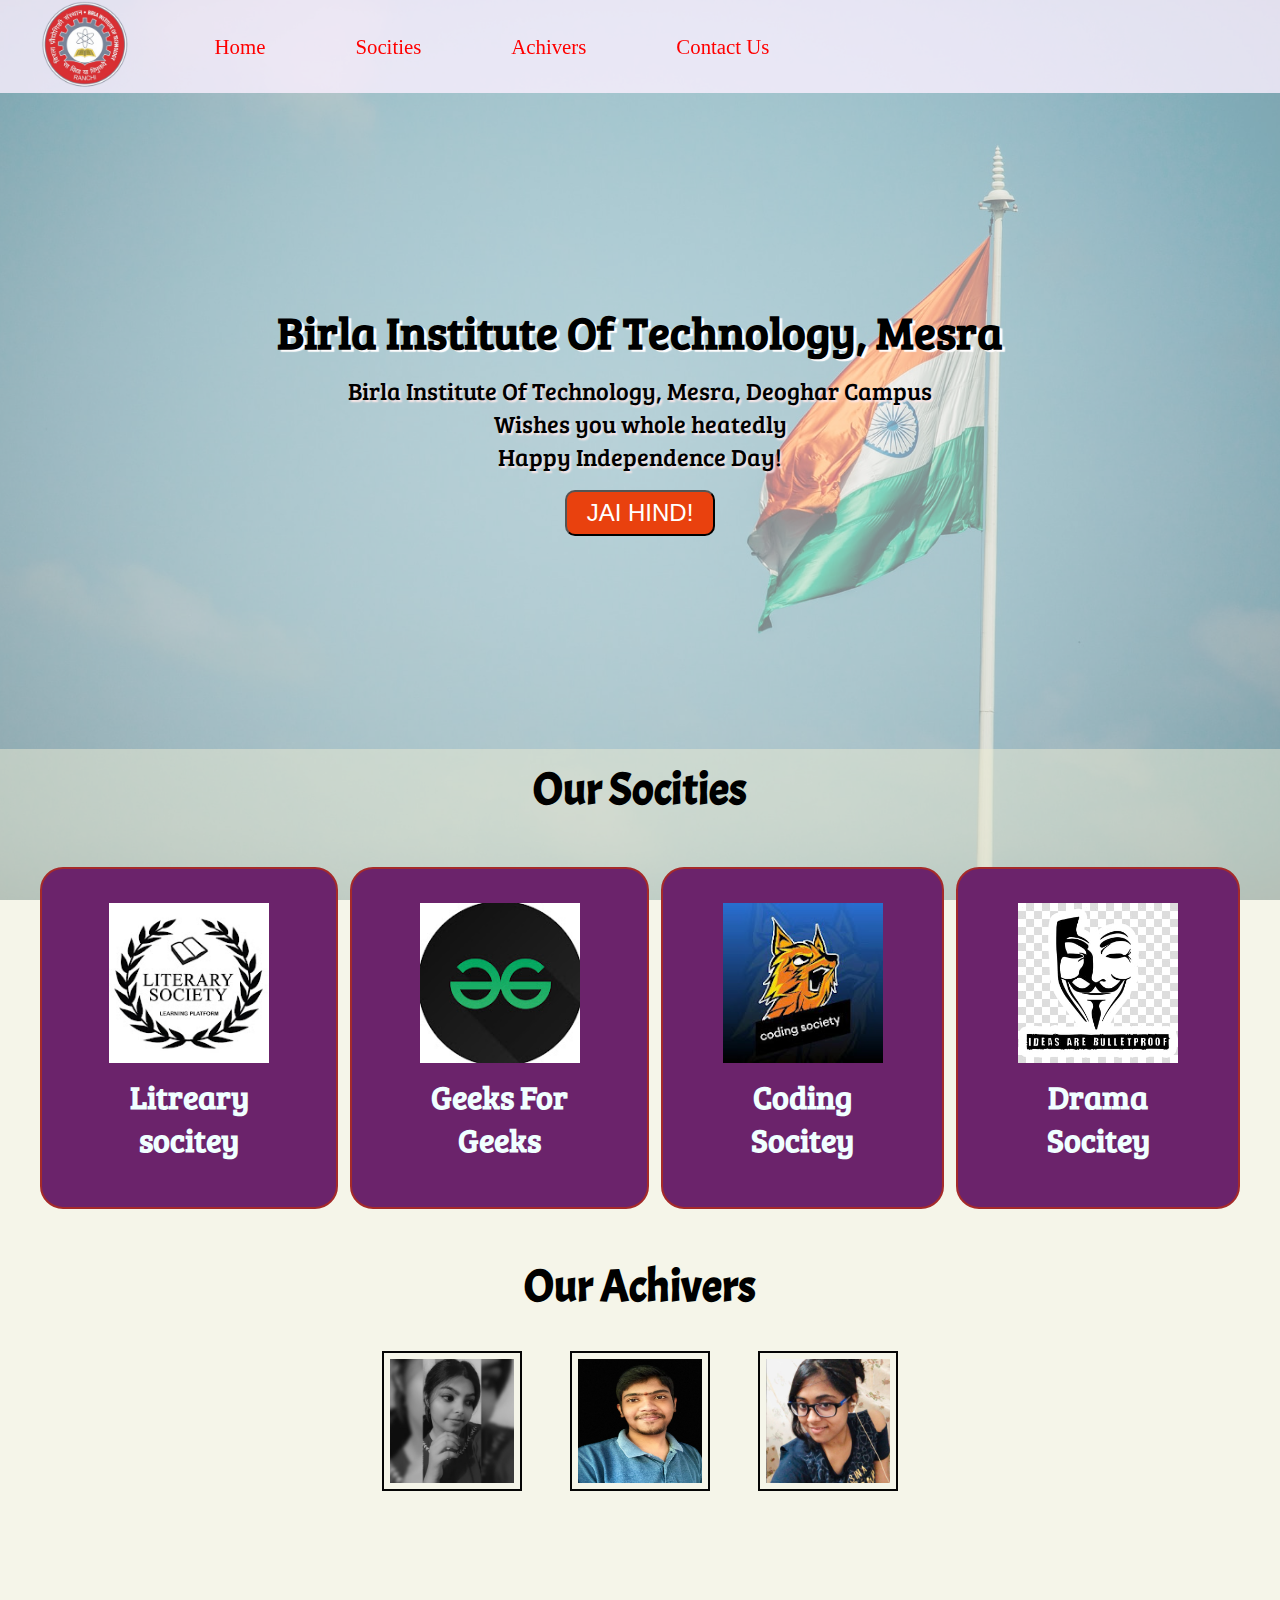
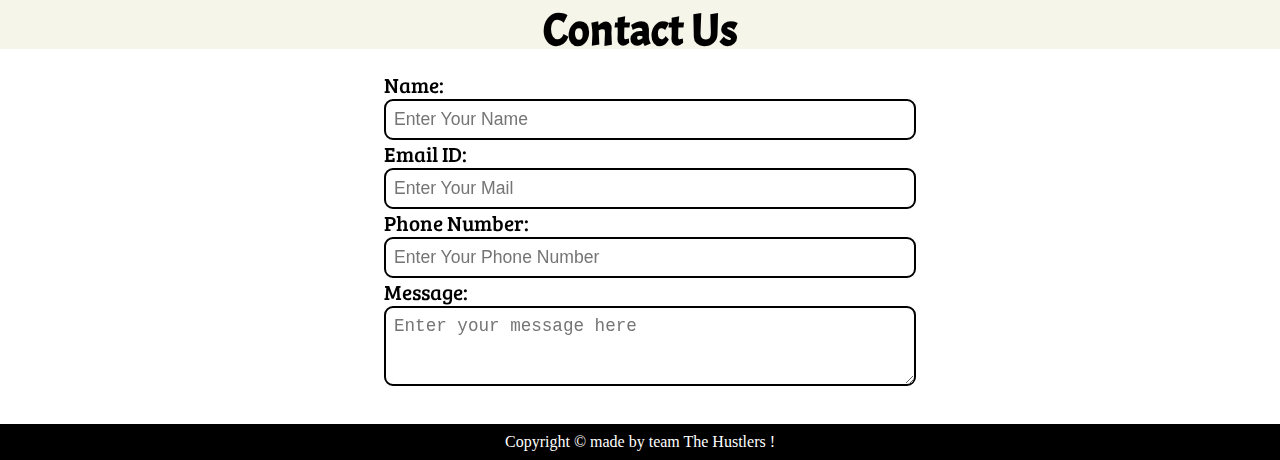
<file: index.html>
<!DOCTYPE html>
<html lang="en">

<head>
    <meta charset="UTF-8">
    <meta http-equiv="X-UA-Compatible" content="IE=edge">
    <meta name="viewport" content="width=device-width, initial-scale=1.0">
    <title>THE HUSTLERS</title>
    <link rel="stylesheet" href="style.css">
    <link rel="preconnect" href="https://fonts.googleapis.com">
    <link rel="preconnect" href="https://fonts.gstatic.com" crossorigin>
    <link href="https://fonts.googleapis.com/css2?family=Acme&display=swap" rel="stylesheet">
    <link rel="preconnect" href="https://fonts.googleapis.com">
    <link rel="preconnect" href="https://fonts.gstatic.com" crossorigin>
    <link href="https://fonts.googleapis.com/css2?family=Bree+Serif&display=swap" rel="stylesheet">
</head>

<body>
    <nav id="navbar">
        <div id="logo">
            <img src="./img/logo.png"
                alt="">
        </div>
        <ul>
            <li class="item"><a href="#home">Home</a></li>
            <li class="item"><a href="#services-container">Socities</a></li>
            <li class="item"><a href="#client-section">Achivers</a></li>
            <li class="item"><a href="#contact">Contact Us</a></li>
        </ul>
    </nav>
    <section id="home">
        <h1 class="h-primary">Birla Institute Of Technology, Mesra</h1>
        <p>Birla Institute Of Technology, Mesra, Deoghar Campus</p>
        <p> Wishes you whole heatedly</p>
        <p>Happy Independence Day!</p>
        <button class="btn">JAI HIND!</button>
    </section>
    <section id="services-container">
        <h1 class="h-primary center">Our Socities</h1>
        <div id="services">
            <div class="box ba">
                <a href="literary.html"><img src="./img/literaryLogo.jpeg" alt="Litreary socitey"></a>
                <h2 class="h-secondary center">Litreary socitey</h2>
            </div>
            <div class="box bb">
                <a href="gfg.html"><img src="./img/gfg.jpg"    alt="Geeks For Geeks"></a>
                <h2 class="h-secondary center">Geeks For Geeks</h2>
               </div>
               <div class="box bb">
                <a href="coding.html"><img src="./img/codinglogo.jpg" alt="Coding Socitey"></a>
                    
                <h2 class="h-secondary center">Coding Socitey</h2>
               </div>
            <div class="box bc">
                <a href="drama.html"><img src="./img/dramaLogo.jpg" alt="Drama Socitey"></a>
                    
                <h2 class="h-secondary center">Drama Socitey</h2>
            </div>
        </div>
    </section>
    <section id="client-section">
        <h1 class="h-primary center">Our Achivers</h1>
        <div class="clients">
            <div class="client-item">
                <img src="./img/neha.jfif"
                    alt="Neha Jha">
            </div>
            <div class="client-item">
                <img src="./img/aman.jpeg" alt="Aman Verma">
                
            </div>
            <div class="client-item">
                <img src="./img/ami.jfif"
                    alt="Amisha">
            </div>
            
        </div>
    </section>
    <section id="contact">
        <h1 class="h-primary center">Contact Us</h1>
        <div id="contact-box">
            <form action="">
                <div class="form-group">
                    <label for="name">Name:</label>
                    <input type="text" id="name" placeholder="Enter Your Name">
                </div>
                <div class="form-group">
                    <label for="mail">Email ID:</label>
                    <input type="mail" id="mail" placeholder="Enter Your Mail">
                </div>
                <div class="form-group">
                    <label for="phone">Phone Number:</label>
                    <input type="phone" id="phone" placeholder="Enter Your Phone Number">
                </div>
                <div class="form-group">
                    <label for="message">Message:</label>
                    <textarea id="message" cols="40" rows="3" placeholder="Enter your message here"></textarea>
                </div>
            </form>
        </div>
    </section>
    <footer>
        <div class="center">
            Copyright &copy; made by team The Hustlers !
        </div>
    </footer>
</body>

</html>
</file>
<file: style.css>
*{
    margin: 0;
    padding: 0;
}
html{
    scroll-behavior: smooth;
}
#navbar{
    display: flex;
    position: relative;
    align-items: center;
    top: 0px;
    left: 0px;
    width:100%;
    position: sticky;
}
#logo{
    margin: 0px 35px;
}
#logo img{
    height: 88px;
    margin: 1px 6px 0px 6px;
}
#navbar ul{
    display: flex;
    
}
#navbar ul li{
    list-style: none;
    font-size: 1.3rem;
    padding: 20px;
}
#navbar ul li a{
    color: rgb(255, 0, 0);
    display: block;
    padding: 3px 25px;
    border-radius: 22px;
    text-decoration: none;
   animation: border 1s ease-in-out 0.3s infinite reverse;  
    /* box-shadow: 3px 3px 1px 1px rgb(144, 202, 236); */
}

#navbar::before{
    content: "";
    background-color: rgb(251, 240, 255);
    position: absolute;
    top: 0px;
    left: 0px;
    height: 100%;
    width: 100%;
    z-index: -1;
    opacity:0.8;
}
#navbar ul li a:hover{
    color: black;
    background-color: white;
    border: 2px solid blue;
}
#home{
    display: flex;
    flex-direction: column;
    padding: 3px 250px;
    height: 650px;
    justify-content: center;
    align-items: center;
}
#home::before{
    content: "";
    position: absolute;
    background: url('./img/Lback.jpg') no-repeat center center/cover ; 
    height: 100%;
    width: 100%;
    top: 0px;
    left: 0px;
    
    z-index: -1;
    opacity:0.5;
}
#home h1{
    color:rgb(0, 0, 0);
    text-shadow: 3px 2px 1px rgb(255, 253, 253);
    text-align: center;
    font-family: 'Bree Serif', serif;
}
#home p{
    color:rgb(0, 0, 0);
    text-shadow: 2px 2px 2px rgb(255, 232, 232);
    text-align: center;
    font-size: 1.5rem;
    font-family: 'Bree Serif', serif;
}
#services{
    margin: 34px;
    display: flex;
    justify-content: center;
}
#services-container::before{
    content: "";
    position: absolute;
    background-color:rgb(235, 235, 211) ; 
    height: 100%;
    width: 100%;
    z-index: -1;
    opacity:0.5;
}
#services .box{
    border: 2px solid brown;
    padding: 34px;
    margin: 3px 6px;
    border-radius: 23px;
    background-color: rgb(107, 35, 107);
}
#services .box img{
    height: 160px;
    display: block;
    margin: auto;
}
#services .box p{
    font-family: 'Bree Serif', serif;
}
#client-section{
    height: 344px;
}
#client-section::before{
    content: "";
    position: absolute;
    background: url('https://images.all-free-download.com/images/graphicthumb/achievement_background_human_gears_cup_lightbulb_icons_6828942.jpg') no-repeat center center/cover;
    width: 100%;
    height: 46%;
    z-index: -1;
    opacity: 0.3;
}
.clients{
    display: flex;
    flex-direction: row;
    justify-content: center;
    align-items: center;
}
.clients-item{
    padding: 36px;
}
.clients img{
    height: 124px;
    width: 124px;
    margin: 24px;
    padding: 6px;
    border: 2px solid rgb(5, 5, 5);
}
#contact{
    position: relative
}
#contact::before{
    content: "";
    position: absolute;
    width: 100%;
    height: 100%;
    z-index: -1;
    opacity: 0.7;
    background: url('https://storage-asset.msi.com/template/images/contact_us/kv-contact-us-xs.jpg') no-repeat center center/cover;

}
#contact-box{
    display: flex;
    justify-content: center;
    align-items: center;
    padding-bottom: 34px;
}
#contact-box input,
#contact-box textarea{
    width: 100%;
    padding: 0.5rem;
    border: 2px solid black;
    border-radius: 9px;
    font-size: 1.1rem;
}
#contact-box form{
    width: 40%;
}
#contact-box label{
    font-size: 1.3rem;
    font-family: 'Bree serif', serif;
}
footer{
    background-color: black;
    color: white;
    padding: 9px 20px;
}
.h-primary{
 font-size: 2.8rem;
 padding: 12px;
 font-family: 'Acme', sans-serif;
}
.h-secondary{
    color:azure;
    font-size: 2rem;
    padding: 12px;
    font-family: 'Bree Serif', serif;
   }
.btn{
    padding: 6px 20px;
    /* border: 2px solid white; */
    color: rgb(255, 255, 255);
    background-color: rgb(233, 65, 14);
    margin: 17px;
    height: 46px;
    font-size: 1.5rem;
    border-radius: 10px;
    cursor:pointer;
    /* box-shadow: 2px 3px 2px 2px rgb(202, 81, 91); */
    animation: glow 1s ease-in-out 0.01s infinite reverse;  
}
.btn:hover{
    color: rgb(255, 255, 255);
    background-color: rgb(19, 75, 19);
    border: 2px solid white;
}
@keyframes border{
    0%{
        box-shadow: -5px 0px 2px 1px rgb(183, 232, 255);  
    }
    25%{
        box-shadow: 0px 5px 2px 1px rgb(144, 202, 236);
    }
    50%{
        box-shadow: 5px 0px 2px 1px rgb(118, 209, 245);
    }
    75%{
        box-shadow: 0px -5px 2px 1px rgb(126, 201, 245);
    }
}
@keyframes glow{
    0%{
        border: 3px solid rgb(50, 119, 146);
    }
    50%{
        border: 4px solid rgb(51, 151, 158);
    }
    100%{
        border: 4px solid rgb(112, 238, 234);
    }
}
.center{
    text-align: center;
*{
    margin: 0;
    padding: 0;
}
html{
    scroll-behavior: smooth;
}
#navbar{
    display: flex;
    position: relative;
    align-items: center;
    top: 0px;
    left: 0px;
    width:100%;
    position: sticky;
}
#logo{
    margin: 0px 35px;
}
#logo img{
    height: 88px;
    margin: 1px 6px 0px 6px;
}
#navbar ul{
    display: flex;
    
}
#navbar ul li{
    list-style: none;
    font-size: 1.3rem;
    padding: 20px;
}
#navbar ul li a{
    color: rgb(255, 0, 0);
    display: block;
    padding: 3px 25px;
    border-radius: 22px;
    text-decoration: none;
   animation: border 1s ease-in-out 0.3s infinite reverse;  
    /* box-shadow: 3px 3px 1px 1px rgb(144, 202, 236); */
}

#navbar::before{
    content: "";
    background-color: rgb(251, 240, 255);
    position: absolute;
    top: 0px;
    left: 0px;
    height: 100%;
    width: 100%;
    z-index: -1;
    opacity:0.8;
}
#navbar ul li a:hover{
    color: black;
    background-color: white;
    border: 2px solid blue;
}
#home{
    display: flex;
    flex-direction: column;
    padding: 3px 250px;
    height: 600px;
    justify-content: center;
    align-items: center;
}
#home::before{
    content: "";
    position: absolute;
    background: url('./img/Lback.jpg') no-repeat center center/cover ; 
    height: 100%;
    width: 100%;
    top: 0px;
    left: 0px;
    
    z-index: -1;
    opacity:0.5;
}
#home h1{
    color:rgb(0, 0, 0);
    text-shadow: 3px 2px 1px rgb(255, 253, 253);
    text-align: center;
    font-family: 'Bree Serif', serif;
}
#home p{
    color:rgb(0, 0, 0);
    text-shadow: 2px 2px 2px rgb(255, 232, 232);
    text-align: center;
    font-size: 1.5rem;
    font-family: 'Bree Serif', serif;
}
#services{
    margin: 34px;
    display: flex;
    justify-content: center;
}
#services-container::before{
    content: "";
    position: absolute;
    background-color:rgb(235, 235, 211) ; 
    height: 100%;
    width: 100%;
    z-index: -1;
    opacity:0.5;
}
#services .box{
    border: 2px solid brown;
    padding: 34px;
    margin: 3px 6px;
    border-radius: 23px;
    background-color: rgb(107, 35, 107);
}
#services .box img{
    height: 160px;
    display: block;
    margin: auto;
}
#services .box p{
    font-family: 'Bree Serif', serif;
}
#client-section{
    height: 344px;
}
#client-section::before{
    content: "";
    position: absolute;
    background: url('https://images.all-free-download.com/images/graphicthumb/achievement_background_human_gears_cup_lightbulb_icons_6828942.jpg') no-repeat center center/cover;
    width: 100%;
    height: 49%;
    z-index: -1;
    opacity: 0.3;
}
.clients{
    display: flex;
    flex-direction: row;
    justify-content: center;
    align-items: center;
}
.clients-item{
    padding: 36px;
}
.clients img{
    height: 124px;
    width: 124px;
    margin: 24px;
    padding: 6px;
    border: 2px solid rgb(5, 5, 5);
}
#contact{
    position: relative
}
#contact::before{
    content: "";
    position: absolute;
    width: 100%;
    height: 100%;
    z-index: -1;
    opacity: 0.7;
    background: url('https://storage-asset.msi.com/template/images/contact_us/kv-contact-us-xs.jpg') no-repeat center center/cover;

}
#contact-box{
    display: flex;
    justify-content: center;
    align-items: center;
    padding-bottom: 34px;
}
#contact-box input,
#contact-box textarea{
    width: 100%;
    padding: 0.5rem;
    border: 2px solid black;
    border-radius: 9px;
    font-size: 1.1rem;
}
#contact-box form{
    width: 40%;
}
#contact-box label{
    font-size: 1.3rem;
    font-family: 'Bree serif', serif;
}
footer{
    background-color: black;
    color: white;
    padding: 9px 20px;
}
.h-primary{
 font-size: 2.8rem;
 padding: 12px;
 font-family: 'Acme', sans-serif;
}
.h-secondary{
    color:azure;
    font-size: 2rem;
    padding: 12px;
    font-family: 'Bree Serif', serif;
   }
.btn{
    padding: 6px 20px;
    /* border: 2px solid white; */
    color: rgb(255, 255, 255);
    background-color: rgb(233, 65, 14);
    margin: 17px;
    height: 46px;
    font-size: 1.5rem;
    border-radius: 10px;
    cursor:pointer;
    /* box-shadow: 2px 3px 2px 2px rgb(202, 81, 91); */
    animation: glow 1s ease-in-out 0.01s infinite reverse;  
}
.btn:hover{
    color: rgb(255, 255, 255);
    background-color: rgb(19, 75, 19);
    border: 2px solid white;
}
@keyframes border{
    0%{
        box-shadow: -5px 0px 2px 1px rgb(183, 232, 255);  
    }
    25%{
        box-shadow: 0px 5px 2px 1px rgb(144, 202, 236);
    }
    50%{
        box-shadow: 5px 0px 2px 1px rgb(118, 209, 245);
    }
    75%{
        box-shadow: 0px -5px 2px 1px rgb(126, 201, 245);
    }
}
@keyframes glow{
    0%{
        border: 3px solid rgb(50, 119, 146);
    }
    50%{
        border: 4px solid rgb(51, 151, 158);
    }
    100%{
        border: 4px solid rgb(112, 238, 234);
    }
}
.center{
    text-align: center;
}
</file>
